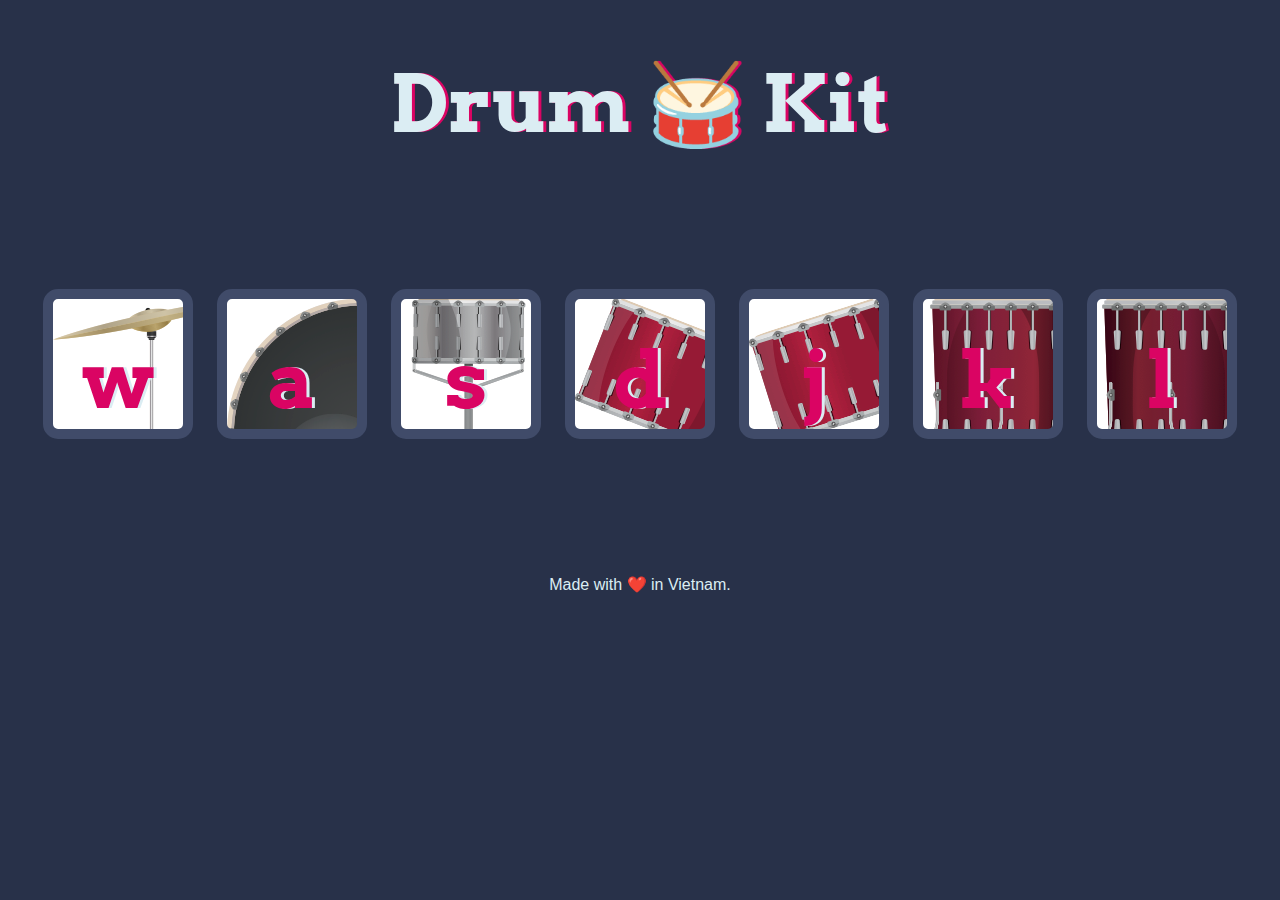
<file: drumkit/drumkit.html>
<!DOCTYPE html>
<html lang="en" dir="ltr">

<head>
  <meta charset="utf-8">
  <title>Drum Kit</title>
  <link rel="stylesheet" href="drumkit.css">
  <link href="https://fonts.googleapis.com/css?family=Arvo" rel="stylesheet">
</head>

<body>

  <h1 id="title">Drum 🥁 Kit</h1>
  <div class="set">
    <button class="w drum">w</button>
    <button class="a drum">a</button>
    <button class="s drum">s</button>
    <button class="d drum">d</button>
    <button class="j drum">j</button>
    <button class="k drum">k</button>
    <button class="l drum">l</button>
  </div>



  <script src="drumkit.js" charset="utf-8"></script>
  <footer>
    Made with ❤️ in Vietnam.
  </footer>
  
</body>

</html>
</file>
<file: drumkit/drumkit.css>
body {
    text-align: center;
    background-color: #283149;
  }
  
  h1 {
    font-size: 5rem;
    color: #DBEDF3;
    font-family: "Arvo", cursive;
    text-shadow: 3px 0 #DA0463;
  
  }
  
  footer {
    color: #DBEDF3;
    font-family: sans-serif;
  }
  
  .w {
  background-image: url("images/crash.png");
  }
  
  .a {
    background-image: url("images/kick.png");
  }
  
  .s {
    background-image: url("images/snare.png");
  }
  
  .d {
    background-image: url("images/tom1.png");
  }
  
  .j {
    background-image: url("images/tom2.png");
  }
  
  .k {
    background-image: url("images/tom3.png");
  }
  
  .l {
    background-image: url("images/tom4.png");
  }
  
  .set {
    margin: 10% auto;
  }
  
  .game-over {
    background-color: red;
    opacity: 0.8;
  }
  
  .pressed {
    box-shadow: 0 3px 4px 0 #DBEDF3;
    opacity: 0.5;
  }
  
  .red {
    color: red;
  }
  
  .drum {
    outline: none;
    border: 10px solid #404B69;
    font-size: 5rem;
    font-family: 'Arvo', cursive;
    line-height: 2;
    font-weight: 900;
    color: #DA0463;
    text-shadow: 3px 0 #DBEDF3;
    border-radius: 15px;
    display: inline-block;
    width: 150px;
    height: 150px;
    text-align: center;
    margin: 10px;
    background-color: white;
  }
</file>
